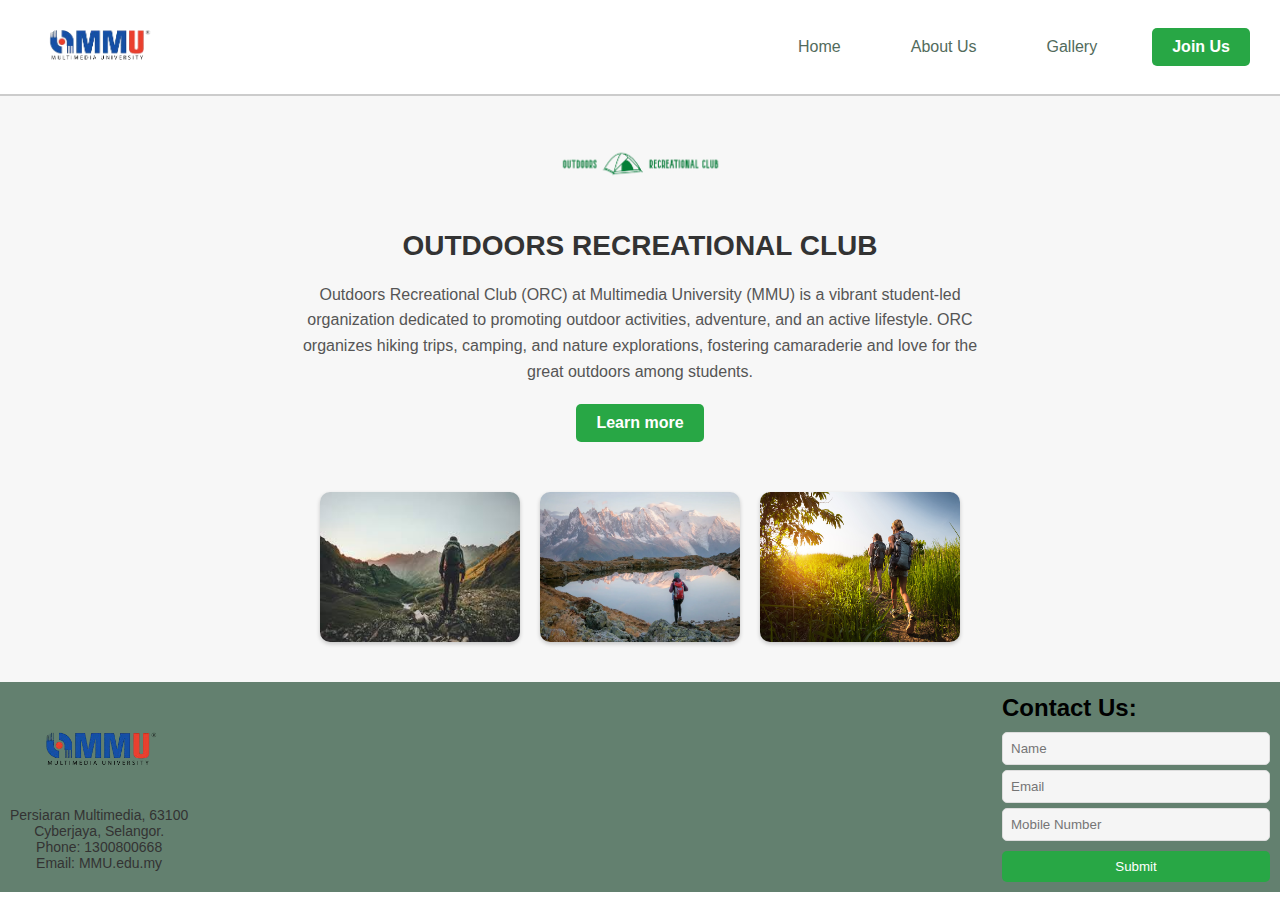
<file: index.html>
<!DOCTYPE html>
<html lang="en">

<head>
    <meta charset="UTF-8">
    <meta name="viewport" content="width=device-width, initial-scale=1.0">
    <title>Outdoors Recreational Club [ORC]</title>
    <link rel="stylesheet" href="style.css">
</head>

<body>
    <header>
        <a href="https://www.mmu.edu.my/cyberjaya/">
            <img src="Images/MMU-bg.png" alt="MMU logo" class="logo">
        </a>
        <nav>
            <a href="index.html">Home</a>
            <a href="about.html">About Us</a>
            <a href="gallery.html">Gallery</a>
            <a href="https://forms.office.com/Pages/ResponsePage.aspx?id=z18LfsQS_06WtkZk8l3H2uSoT27Vt45Hq1d20CjcX1tURTlIR1NBWDUyUEwzU1VGQ1FJUVRWRTdIRS4u"
                class="join-button">Join Us</a>
        </nav>
    </header>

    <div class="main-content-home">
        <img src="Images/ORC_bg.png" alt="ORC logo" class="orc-logo">
        <h1 class="main-title">OUTDOORS RECREATIONAL CLUB</h1>
        <p class="main-description">Outdoors Recreational Club (ORC) at Multimedia University (MMU) is a vibrant
            student-led organization dedicated to promoting outdoor activities, adventure, and an active lifestyle. ORC
            organizes hiking trips, camping, and nature explorations, fostering camaraderie and love for the great
            outdoors among students.</p>
        <a href="about.html" class="learn-button">Learn more</a>
        <div class="images-container">
            <img src="Images/ORC_image_1.jpg" alt="Image 1">
            <img src="Images/ORC_image_2.jpg" alt="Image 2">
            <img src="Images/ORC_image_3.jpg" alt="Image 3">
        </div>
    </div>

    <hr class="separator-line">

    <div class="index-contact-section">
        <div class="contact-info">
            <a href="https://www.mmu.edu.my/cyberjaya/">
                <img src="Images/MMU-bg.png" alt="MMU logo">
            </a>
            <p>Persiaran Multimedia, 63100<br>Cyberjaya, Selangor.<br>Phone: 1300800668<br>Email: MMU.edu.my</p>
        </div>
        <div class="contact-form">
            <h2>Contact Us:</h2>
            <input type="text" placeholder="Name">
            <input type="email" placeholder="Email">
            <input type="text" placeholder="Mobile Number">
            <button>Submit</button>
        </div>
    </div>
</body>

</html>
</file>
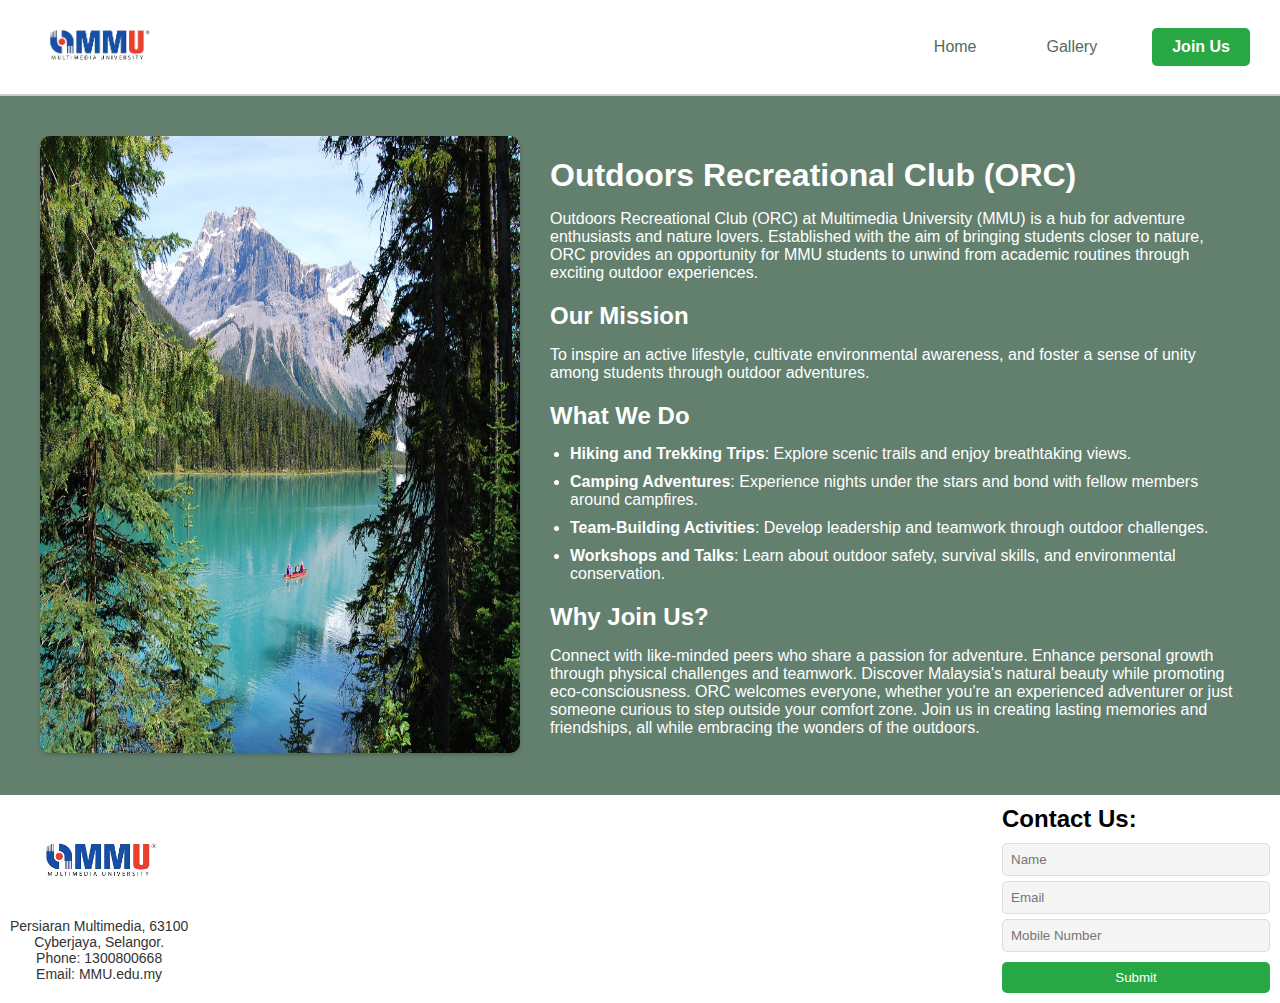
<file: about.html>
<!DOCTYPE html>
<html lang="en">

<head>
    <meta charset="UTF-8">
    <meta name="viewport" content="width=device-width, initial-scale=1.0">
    <title>About Us - Outdoors Recreational Club [ORC]</title>
    <link rel="stylesheet" href="style.css">
</head>

<body>
    <header>
        <a href="https://www.mmu.edu.my/cyberjaya/">
            <img src="Images/MMU-bg.png" alt="MMU logo" class="logo">
        </a>
        <nav>
            <a href="index.html">Home</a>
            <a href="gallery.html">Gallery</a>
            <a href="https://forms.office.com/Pages/ResponsePage.aspx?id=z18LfsQS_06WtkZk8l3H2uSoT27Vt45Hq1d20CjcX1tURTlIR1NBWDUyUEwzU1VGQ1FJUVRWRTdIRS4u"
                class="join-button">Join Us</a>
        </nav>
    </header>

    <div class="main-content-about">
        <div class="about-container">
            <img src="Images/ORC_image_4.jpg" alt="Outdoors Recreational Club" class="about-image">
            <div class="about-text">
                <h1>Outdoors Recreational Club (ORC)</h1>
                <p>Outdoors Recreational Club (ORC) at Multimedia University (MMU) is a hub for adventure enthusiasts
                    and nature lovers. Established with the aim of bringing students closer to nature, ORC provides an
                    opportunity for MMU students to unwind from academic routines through exciting outdoor experiences.
                </p>
                <h2>Our Mission</h2>
                <p>To inspire an active lifestyle, cultivate environmental awareness, and foster a sense of unity among
                    students through outdoor adventures.</p>
                <h2>What We Do</h2>
                <ul>
                    <li><strong>Hiking and Trekking Trips</strong>: Explore scenic trails and enjoy breathtaking views.
                    </li>
                    <li><strong>Camping Adventures</strong>: Experience nights under the stars and bond with fellow
                        members around campfires.</li>
                    <li><strong>Team-Building Activities</strong>: Develop leadership and teamwork through outdoor
                        challenges.</li>
                    <li><strong>Workshops and Talks</strong>: Learn about outdoor safety, survival skills, and
                        environmental conservation.</li>
                </ul>
                <h2>Why Join Us?</h2>
                <p>Connect with like-minded peers who share a passion for adventure. Enhance personal growth through
                    physical challenges and teamwork. Discover Malaysia's natural beauty while promoting
                    eco-consciousness. ORC welcomes everyone, whether you're an experienced adventurer or just someone
                    curious to step outside your comfort zone. Join us in creating lasting memories and friendships, all
                    while embracing the wonders of the outdoors.</p>
            </div>
        </div>
    </div>

    <hr class="separator-line">

    <div class="contact-section">
        <div class="contact-info">
            <a href="https://www.mmu.edu.my/cyberjaya/">
                <img src="Images/MMU-bg.png" alt="MMU logo">
            </a>
            <p>Persiaran Multimedia, 63100<br>Cyberjaya, Selangor.<br>Phone: 1300800668<br>Email: MMU.edu.my</p>
        </div>
        <div class="contact-form">
            <h2>Contact Us:</h2>
            <input type="text" placeholder="Name">
            <input type="email" placeholder="Email">
            <input type="text" placeholder="Mobile Number">
            <button>Submit</button>
        </div>
    </div>
</body>

</html>
</file>
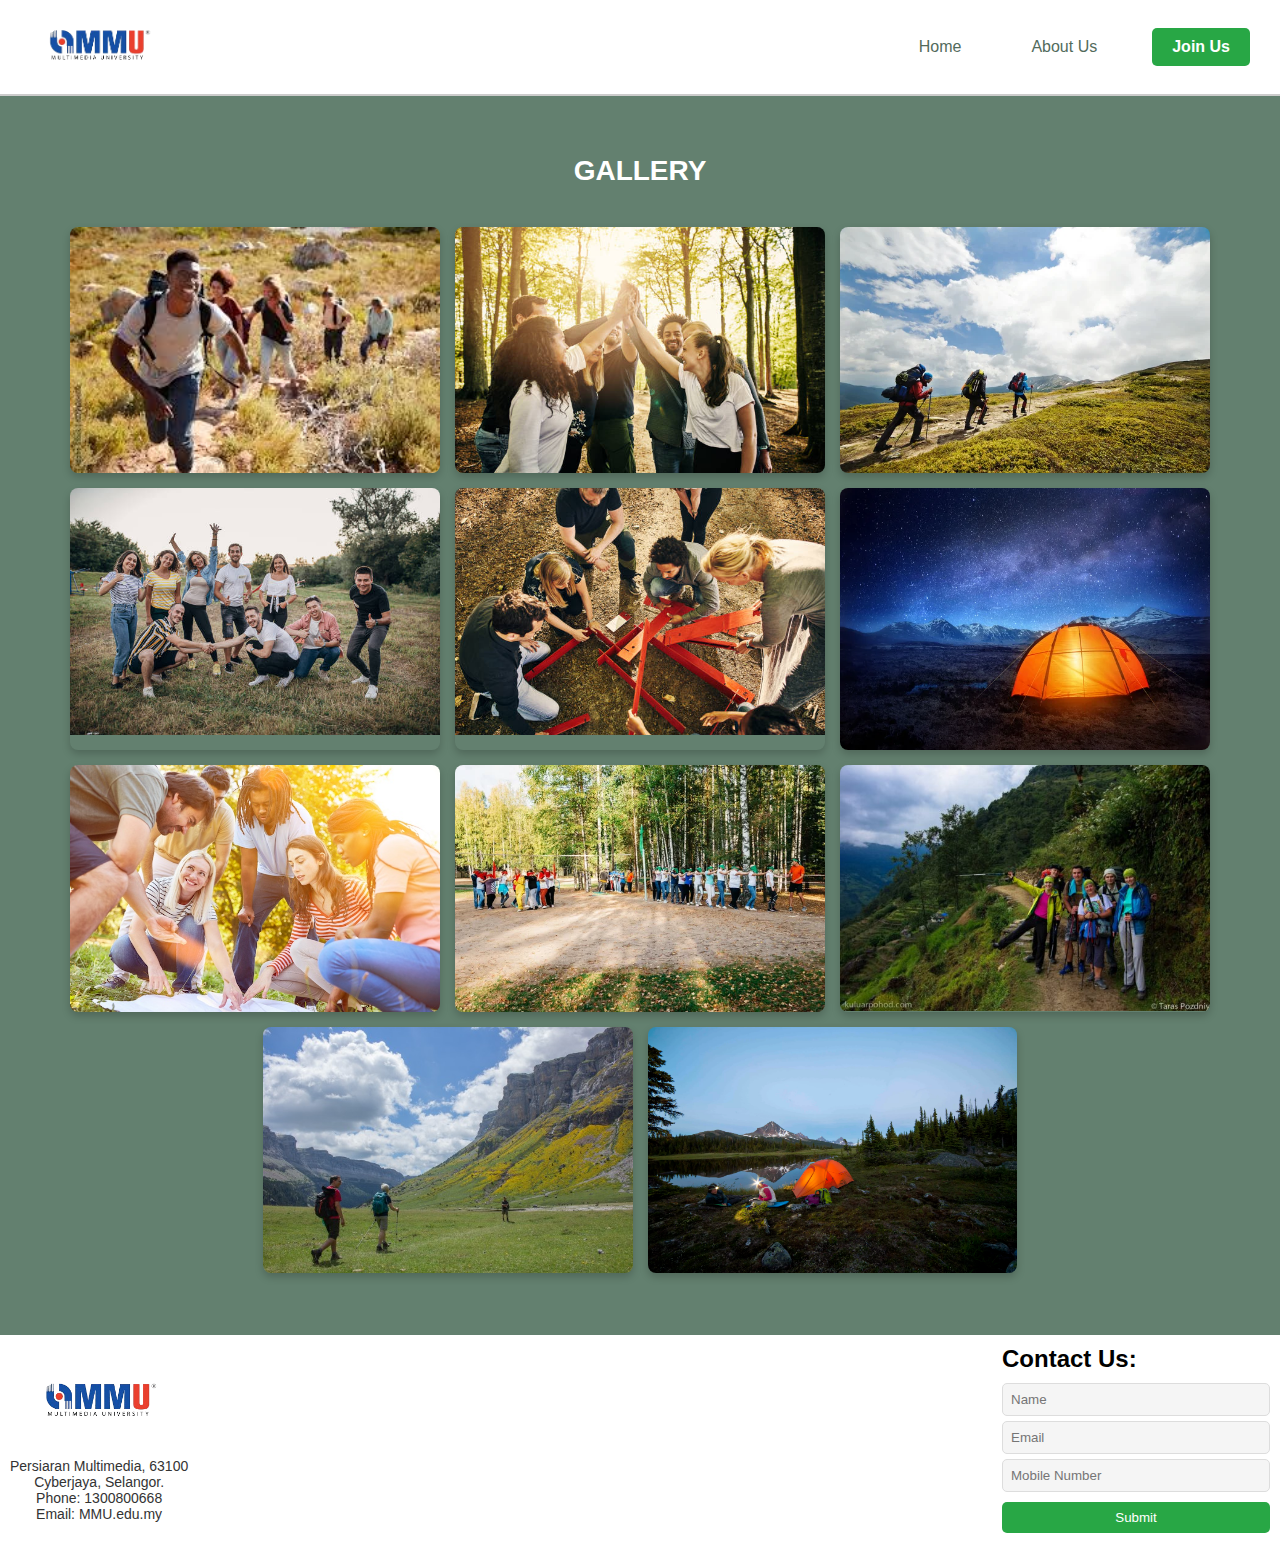
<file: gallery.html>
<!DOCTYPE html>
<html lang="en">

<head>
    <meta charset="UTF-8">
    <meta name="viewport" content="width=device-width, initial-scale=1.0">
    <title>Outdoors Recreational Club [ORC]</title>
    <link rel="stylesheet" href="style.css">
</head>

<body>
    <header>
        <a href="https://www.mmu.edu.my/cyberjaya/">
            <img src="Images/MMU-bg.png" alt="MMU logo" class="logo">
        </a>
        <nav>
            <a href="index.html">Home</a>
            <a href="about.html">About Us</a>
            <a href="https://forms.office.com/Pages/ResponsePage.aspx?id=z18LfsQS_06WtkZk8l3H2uSoT27Vt45Hq1d20CjcX1tURTlIR1NBWDUyUEwzU1VGQ1FJUVRWRTdIRS4u"
                class="join-button">Join Us</a>
        </nav>
    </header>

    <div class="main-content-gallery">
        <h1 class="main-title-gallery">Gallery</h1>
        <div class="gallery">
            <div class="gallery-item">
                <img src="Images/ORC_image_5.jpg" alt="Gallery Image 1">
            </div>
            <div class="gallery-item">
                <img src="Images/ORC_image_6.jpg" alt="Gallery Image 2">
            </div>
            <div class="gallery-item">
                <img src="Images/ORC_image_7.jpg" alt="Gallery Image 3">
            </div>
            <div class="gallery-item">
                <img src="Images/ORC_image_8.jpg" alt="Gallery Image 4">
            </div>
            <div class="gallery-item">
                <img src="Images/ORC_image_9.jpg" alt="Gallery Image 5">
            </div>
            <div class="gallery-item">
                <img src="Images/ORC_image_10.jpg" alt="Gallery Image 6">
            </div>
            <div class="gallery-item">
                <img src="Images/ORC_image_11.jpeg" alt="Gallery Image 7">
            </div>
            <div class="gallery-item">
                <img src="Images/ORC_image_12.jpg" alt="Gallery Image 8">
            </div>
            <div class="gallery-item">
                <img src="Images/ORC_image_13.jpg" alt="Gallery Image 9">
            </div>
            <div class="gallery-item">
                <img src="Images/ORC_image_14.jpg" alt="Gallery Image 10">
            </div>
            <div class="gallery-item">
                <img src="Images/ORC_image_15.webp" alt="Gallery Image 11">
            </div>
        </div>
    </div>


    <hr class="separator-line">

    <div class="contact-section">
        <div class="contact-info">
            <a href="https://www.mmu.edu.my/cyberjaya/">
                <img src="Images/MMU-bg.png" alt="MMU logo">
            </a>
            <p>Persiaran Multimedia, 63100<br>Cyberjaya, Selangor.<br>Phone: 1300800668<br>Email: MMU.edu.my</p>
        </div>
        <div class="contact-form">
            <h2>Contact Us:</h2>
            <input type="text" placeholder="Name">
            <input type="email" placeholder="Email">
            <input type="text" placeholder="Mobile Number">
            <button>Submit</button>
        </div>
    </div>
</body>

</html>
</file>
<file: style.css>
/* Common styles for all pages */
body {
    font-family: Arial, sans-serif;
    margin: 0;
    padding: 0;
}

header {
    display: flex;
    align-items: center;
    justify-content: space-between;
    padding: 5px 20px;
    border-bottom: 2px solid #ccc;
}

header a {
    text-decoration: none;
    color: #526b5c;
    font-size: 16px;
    margin: 0 10px;
}

header .logo {
    height: 80px;
    width: auto;
}

nav {
    display: flex;
    align-items: center;
    gap: 20px;
}

nav a {
    padding: 10px 15px;
}

nav .join-button {
    background-color: #28a745;
    color: white;
    border: none;
    border-radius: 5px;
    font-weight: bold;
    padding: 10px 20px;
    text-align: center;
    cursor: pointer;
    transition: background-color 0.3s ease;
}

nav .join-button:hover {
    background-color: #218838;
}

/* Main content styles for home page */
.main-content-home {
    text-align: center;
    padding: 40px 20px;
    background-color: #f7f7f7;
}

.orc-logo {
    width: 200px;
    height: auto;
    margin-bottom: 20px;
}

.main-title {
    font-size: 28px;
    font-weight: bold;
    margin-bottom: 20px;
    text-transform: uppercase;
    color: #333;
}

.main-title-gallery {
    text-align: center;
    font-size: 28px;
    font-weight: bold;
    margin-bottom: 20px;
    text-transform: uppercase;
    color: white;
}

.main-description {
    font-size: 16px;
    line-height: 1.6;
    max-width: 700px;
    margin: 0 auto 20px;
    color: #555;
}

.learn-button {
    background-color: #28a745;
    color: white;
    border: none;
    border-radius: 5px;
    font-weight: bold;
    padding: 10px 20px;
    text-align: center;
    cursor: pointer;
    transition: background-color 0.3s ease;
    display: inline-block;
    text-decoration: none;
    margin-bottom: 30px;
}

.learn-button:hover {
    background-color: #218838;
}

/* Images section */
.images-container {
    display: flex;
    justify-content: center;
    gap: 20px;
    margin-top: 20px;
}

.images-container img {
    width: 200px;
    height: auto;
    border-radius: 10px;
    box-shadow: 0 2px 4px rgba(0, 0, 0, 0.2);
}

/* About page specific styles */
.main-content-about {
    background-color: #63806f;
    padding: 40px 20px;
    color: white;
}

.main-content-gallery {
    background-color: #63806f;
    padding: 40px 20px;
    color: white;
}

.about-container {
    display: flex;
    gap: 30px;
    max-width: 1200px;
    margin: 0 auto;
}

.about-image {
    width: 40%;
    height: auto;
    border-radius: 10px;
    box-shadow: 0 2px 4px rgba(0, 0, 0, 0.2);
}

.about-text {
    width: 60%;
}

.about-text h1,
.about-text h2 {
    color: white;
    margin-bottom: 15px;
}

.about-text ul {
    margin: 10px 0;
    padding-left: 20px;
}

.about-text li {
    margin-bottom: 10px;
}

/* Separator line */
.separator-line {
    height: 2px;
    background-color: #63806f;
    margin: 0;
    border: none;
}

/* Contact section styles */
.contact-section {
    background-color: white;
    color: #333;
    padding: 10px;
    display: flex;
    justify-content: space-between;
    align-items: center;
}

.index-contact-section {
    background-color: #63806f;
    color: #333;
    padding: 10px;
    display: flex;
    justify-content: space-between;
    align-items: center;
}

.contact-info {
    display: flex;
    flex-direction: column;
    align-items: center;
    gap: 10px;
}

.contact-info img {
    width: 150px;
    height: auto;
}

.contact-info p {
    margin: 0;
    font-size: 14px;
    text-align: center;
    color: #333;
}

.contact-form {
    display: flex;
    flex-direction: column;
    gap: 5px;
}

.contact-form h2 {
    color: black;
    margin-top: 0;
    margin-bottom: 5px;
}

.contact-form input {
    background-color: #f5f5f5;
    padding: 8px;
    border: 1px solid #ddd;
    border-radius: 5px;
    width: 250px;
    color: #333;
}

.contact-form button {
    background-color: #28a745;
    color: white;
    padding: 8px;
    border: none;
    border-radius: 5px;
    cursor: pointer;
    margin-top: 5px;
}

.contact-form button:hover {
    background-color: #218838;
}

/* Responsive design for about page */
@media (max-width: 768px) {
    .about-container {
        flex-direction: column;
    }

    .about-image,
    .about-text {
        width: 100%;
    }
}

.gallery {
    display: flex;
    flex-wrap: wrap;
    justify-content: center;
    gap: 15px;
    padding: 20px;
    max-width: 1200px;
    margin: 0 auto;
}

.gallery-item {
    flex: 1 1 calc(33.333% - 30px);
    /* Each item takes 1/3 of the row minus the gap */
    max-width: calc(33.333% - 30px);
    /* Match max width to flex-basis */
    box-shadow: 0 4px 8px rgba(0, 0, 0, 0.2);
    border-radius: 8px;
    overflow: hidden;
    transition: transform 0.3s ease, box-shadow 0.3s ease;
}

.gallery-item img {
    width: 100%;
    height: auto;
    display: block;
}

.gallery-item:hover {
    transform: scale(1.05);
    box-shadow: 0 8px 16px rgba(0, 0, 0, 0.3);
}
</file>
